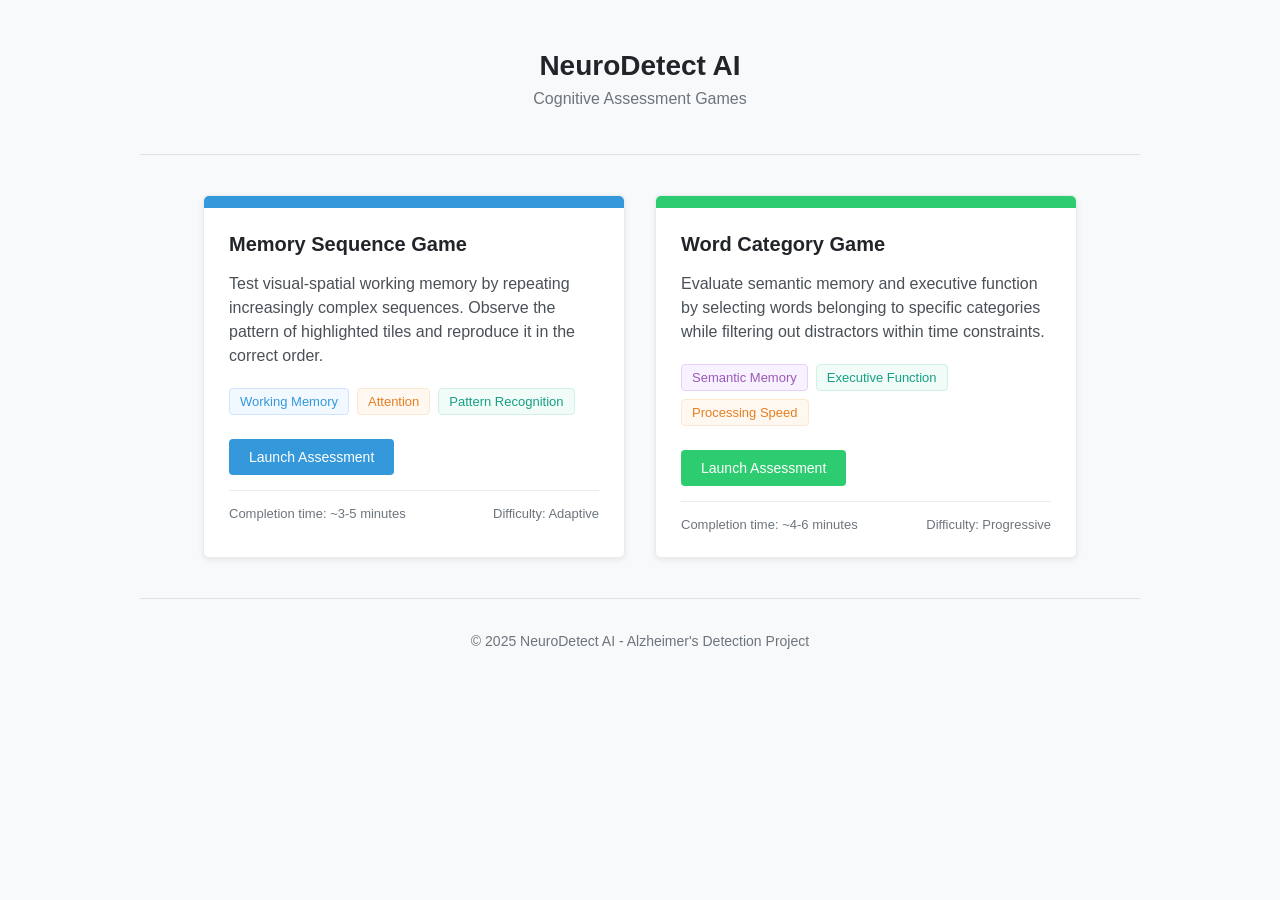
<file: templates/game.html>
<!DOCTYPE html>
<html lang="en">
<head>
    <meta charset="UTF-8">
    <meta name="viewport" content="width=device-width, initial-scale=1.0">
    <title>NeuroDetect AI - Cognitive Assessment Games</title>
    <style>
        body {
            font-family: 'Segoe UI', Tahoma, Geneva, Verdana, sans-serif;
            background-color: #f8f9fa;
            margin: 0;
            padding: 0;
            color: #212529;
        }
        
        .container {
            max-width: 1000px;
            margin: 0 auto;
            padding: 20px;
        }
        
        header {
            text-align: center;
            padding: 30px 0;
            border-bottom: 1px solid #dee2e6;
            margin-bottom: 40px;
        }
        
        h1 {
            color: #212529;
            margin: 0;
            font-size: 28px;
            font-weight: 600;
        }
        
        .subtitle {
            color: #6c757d;
            font-size: 16px;
            margin-top: 8px;
        }
        
        .games-container {
            display: flex;
            justify-content: center;
            flex-wrap: wrap;
            gap: 30px;
        }
        
        .game-card {
            background-color: #fff;
            border-radius: 6px;
            box-shadow: 0 2px 6px rgba(0, 0, 0, 0.08);
            overflow: hidden;
            width: 420px;
            transition: box-shadow 0.2s ease;
            border: 1px solid #e9ecef;
        }
        
        .game-card:hover {
            box-shadow: 0 4px 12px rgba(0, 0, 0, 0.12);
        }
        
        .game-header {
            height: 12px;
            background-color: #3498db;
        }
        
        .category-header {
            background-color: #2ecc71;
        }
        
        .game-content {
            padding: 25px;
        }
        
        .game-title {
            font-size: 20px;
            font-weight: 600;
            margin: 0 0 15px 0;
            color: #212529;
        }
        
        .game-description {
            color: #495057;
            margin-bottom: 20px;
            line-height: 1.5;
        }
        
        .cognitive-area {
            display: flex;
            flex-wrap: wrap;
            gap: 8px;
            margin-bottom: 24px;
        }
        
        .cognitive-tag {
            background-color: #f1f8ff;
            color: #3498db;
            padding: 5px 10px;
            border-radius: 4px;
            font-size: 13px;
            font-weight: 500;
        }
        
        .memory-tag {
            background-color: #f1f8ff;
            color: #3498db;
            border: 1px solid #d0e3ff;
        }
        
        .executive-tag {
            background-color: #f1fbf8;
            color: #16a085;
            border: 1px solid #d0f0e8;
        }
        
        .attention-tag {
            background-color: #fff8f1;
            color: #e67e22;
            border: 1px solid #fce8d0;
        }
        
        .language-tag {
            background-color: #f8f1ff;
            color: #9b59b6;
            border: 1px solid #e8d0fc;
        }
        
        .play-button {
            display: inline-block;
            background-color: #3498db;
            color: white;
            padding: 10px 20px;
            border-radius: 4px;
            text-decoration: none;
            font-weight: 500;
            transition: background-color 0.2s;
            font-size: 14px;
        }
        
        .play-button:hover {
            background-color: #2980b9;
        }
        
        .category-button {
            background-color: #2ecc71;
        }
        
        .category-button:hover {
            background-color: #27ae60;
        }
        
        .game-stats {
            display: flex;
            justify-content: space-between;
            padding-top: 15px;
            margin-top: 15px;
            border-top: 1px solid #e9ecef;
            color: #6c757d;
            font-size: 13px;
        }
        
        footer {
            text-align: center;
            margin-top: 40px;
            padding: 20px;
            color: #6c757d;
            font-size: 14px;
            border-top: 1px solid #dee2e6;
        }
    </style>
</head>
<body>
    <div class="container">
        <header>
            <h1>NeuroDetect AI</h1>
            <p class="subtitle">Cognitive Assessment Games</p>
        </header>
        
        <div class="games-container">
            <!-- Memory Sequence Game Card -->
            <div class="game-card">
                <div class="game-header"></div>
                <div class="game-content">
                    <h2 class="game-title">Memory Sequence Game</h2>
                    <p class="game-description">Test visual-spatial working memory by repeating increasingly complex sequences. Observe the pattern of highlighted tiles and reproduce it in the correct order.</p>
                    
                    <div class="cognitive-area">
                        <span class="cognitive-tag memory-tag">Working Memory</span>
                        <span class="cognitive-tag attention-tag">Attention</span>
                        <span class="cognitive-tag executive-tag">Pattern Recognition</span>
                    </div>
                    
                    <a href="/game1" class="play-button">Launch Assessment</a>
                    
                    <div class="game-stats">
                        <span>Completion time: ~3-5 minutes</span>
                        <span>Difficulty: Adaptive</span>
                    </div>
                </div>
            </div>
            
            <!-- Word Category Game Card -->
            <div class="game-card">
                <div class="game-header category-header"></div>
                <div class="game-content">
                    <h2 class="game-title">Word Category Game</h2>
                    <p class="game-description">Evaluate semantic memory and executive function by selecting words belonging to specific categories while filtering out distractors within time constraints.</p>
                    
                    <div class="cognitive-area">
                        <span class="cognitive-tag language-tag">Semantic Memory</span>
                        <span class="cognitive-tag executive-tag">Executive Function</span>
                        <span class="cognitive-tag attention-tag">Processing Speed</span>
                    </div>
                    
                    <a href="/game2" class="play-button category-button">Launch Assessment</a>
                    
                    <div class="game-stats">
                        <span>Completion time: ~4-6 minutes</span>
                        <span>Difficulty: Progressive</span>
                    </div>
                </div>
            </div>
        </div>
        
        <footer>
            <p>© 2025 NeuroDetect AI - Alzheimer's Detection Project</p>
        </footer>
    </div>
</body>
</html>
</file>
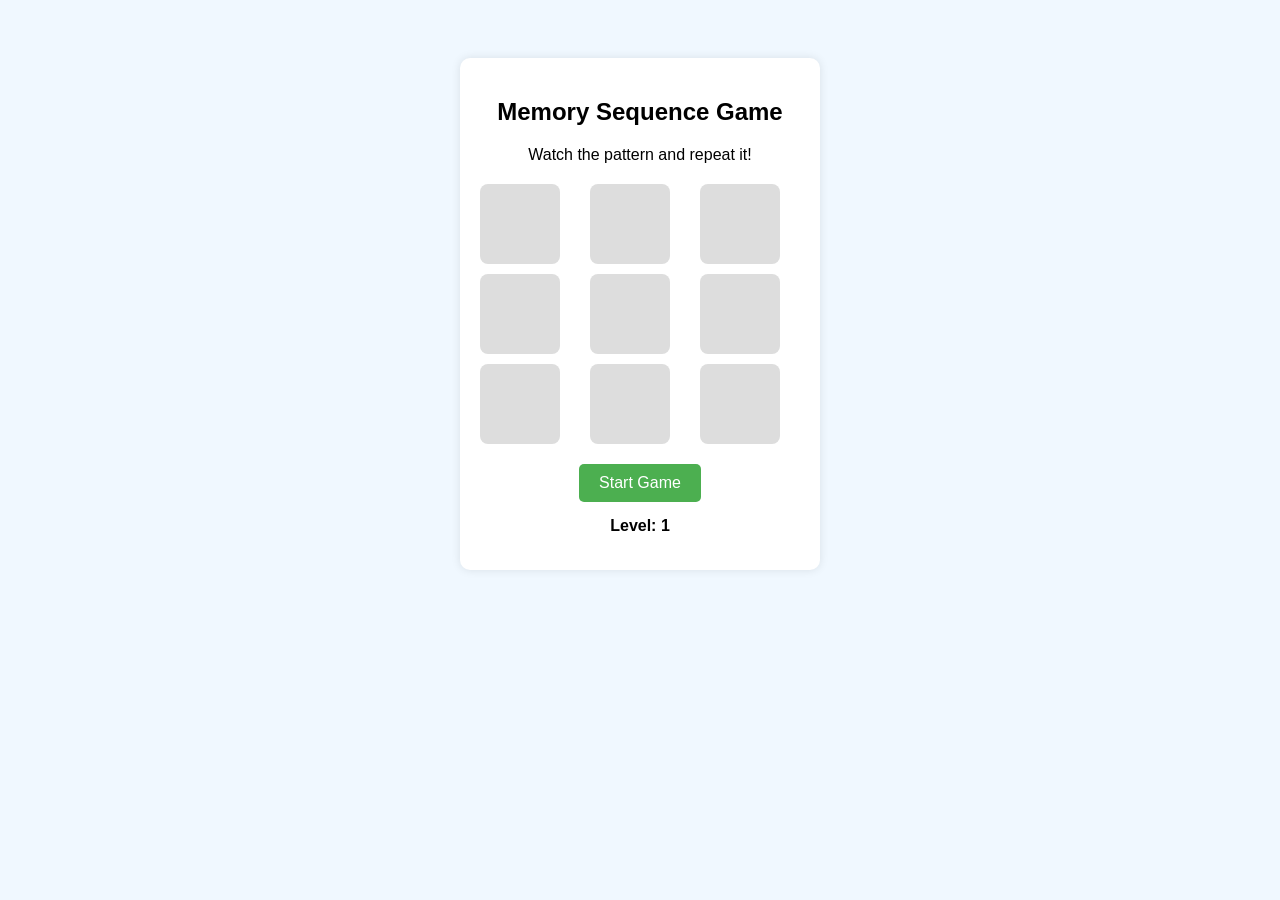
<file: templates/game1.html>
<!DOCTYPE html>
<html lang="en">
<head>
    <meta charset="UTF-8">
    <meta name="viewport" content="width=device-width, initial-scale=1.0">
    <title>Memory Sequence Game</title>
    <style>
        body {
            text-align: center;
            font-family: Arial, sans-serif;
            background-color: #f0f8ff;
            padding: 50px;
        }
        .game-container {
            background: white;
            padding: 20px;
            border-radius: 10px;
            width: 320px;
            margin: auto;
            box-shadow: 0 0 10px rgba(0, 0, 0, 0.1);
        }
        .grid {
            display: grid;
            grid-template-columns: repeat(3, 1fr);
            gap: 10px;
            margin: 20px 0;
        }
        .tile {
            width: 80px;
            height: 80px;
            background-color: #ddd;
            border-radius: 8px;
            cursor: pointer;
            transition: background-color 0.3s;
        }
        .tile.highlight {
            background-color: #4CAF50;
        }
        .tile.clicked {
            background-color: #2196F3;
        }
        .tile.wrong {
            background-color: #f44336;
        }
        .controls {
            margin-top: 20px;
        }
        button {
            padding: 10px 20px;
            background-color: #4CAF50;
            color: white;
            border: none;
            border-radius: 5px;
            cursor: pointer;
            font-size: 16px;
        }
        .score {
            margin-top: 15px;
            font-weight: bold;
        }
        .results {
            margin-top: 15px;
            color: #333;
        }
    </style>
</head>
<body>
    <div class="game-container">
        <h2>Memory Sequence Game</h2>
        <p>Watch the pattern and repeat it!</p>
        
        <div class="grid" id="gameGrid">
            <div class="tile" data-index="0"></div>
            <div class="tile" data-index="1"></div>
            <div class="tile" data-index="2"></div>
            <div class="tile" data-index="3"></div>
            <div class="tile" data-index="4"></div>
            <div class="tile" data-index="5"></div>
            <div class="tile" data-index="6"></div>
            <div class="tile" data-index="7"></div>
            <div class="tile" data-index="8"></div>
        </div>
        
        <div class="controls">
            <button id="startBtn">Start Game</button>
        </div>
        
        <div class="score">Level: <span id="level">1</span></div>
        <div class="results" id="results"></div>
    </div>
    
    <script>
        document.addEventListener('DOMContentLoaded', function() {
            const tiles = document.querySelectorAll('.tile');
            const startBtn = document.getElementById('startBtn');
            const levelEl = document.getElementById('level');
            const resultsEl = document.getElementById('results');
            
            let sequence = [];
            let playerSequence = [];
            let level = 1;
            let canClick = false;
            let gameActive = false;
            
            // Event listeners
            startBtn.addEventListener('click', startGame);
            tiles.forEach(tile => {
                tile.addEventListener('click', () => tileClick(tile));
            });
            
            function startGame() {
                if (gameActive) return;
                
                gameActive = true;
                level = 1;
                levelEl.textContent = level;
                resultsEl.textContent = "Watch carefully!";
                startBtn.textContent = "Game in progress...";
                startBtn.disabled = true;
                
                setTimeout(() => {
                    nextRound();
                }, 1000);
            }
            
            function nextRound() {
                playerSequence = [];
                sequence = [];
                
                // Generate sequence based on current level
                for (let i = 0; i < level + 1; i++) {
                    sequence.push(Math.floor(Math.random() * 9));
                }
                
                // Show sequence to player
                showSequence();
            }
            
            function showSequence() {
                canClick = false;
                let i = 0;
                
                const interval = setInterval(() => {
                    if (i >= sequence.length) {
                        clearInterval(interval);
                        canClick = true;
                        resultsEl.textContent = "Your turn!";
                        return;
                    }
                    
                    const tileIndex = sequence[i];
                    highlightTile(tiles[tileIndex]);
                    i++;
                }, 800);
            }
            
            function highlightTile(tile) {
                tile.classList.add('highlight');
                setTimeout(() => {
                    tile.classList.remove('highlight');
                }, 600);
            }
            
            function tileClick(tile) {
                if (!canClick || !gameActive) return;
                
                const tileIndex = parseInt(tile.dataset.index);
                playerSequence.push(tileIndex);
                
                tile.classList.add('clicked');
                setTimeout(() => {
                    tile.classList.remove('clicked');
                }, 300);
                
                // Check if the move is correct
                const currentIndex = playerSequence.length - 1;
                if (playerSequence[currentIndex] !== sequence[currentIndex]) {
                    gameOver();
                    return;
                }
                
                // Check if the sequence is complete
                if (playerSequence.length === sequence.length) {
                    levelUp();
                }
            }
            
            function levelUp() {
                level++;
                levelEl.textContent = level;
                resultsEl.textContent = "Correct! Next level...";
                canClick = false;
                
                setTimeout(() => {
                    nextRound();
                }, 1500);
            }
            
            function gameOver() {
                gameActive = false;
                canClick = false;
                
                // Show the correct sequence
                sequence.forEach((tileIndex, i) => {
                    setTimeout(() => {
                        highlightTile(tiles[tileIndex]);
                    }, i * 300);
                });
                
                resultsEl.textContent = `Game over! You reached level ${level}.`;
                startBtn.textContent = "Play Again";
                startBtn.disabled = false;
                
                // Show wrong move
                const wrongTileIndex = playerSequence[playerSequence.length - 1];
                const wrongTile = tiles[wrongTileIndex];
                wrongTile.classList.add('wrong');
                setTimeout(() => {
                    wrongTile.classList.remove('wrong');
                }, 1000);
            }
        });
    </script>
</body>
</html>
</file>
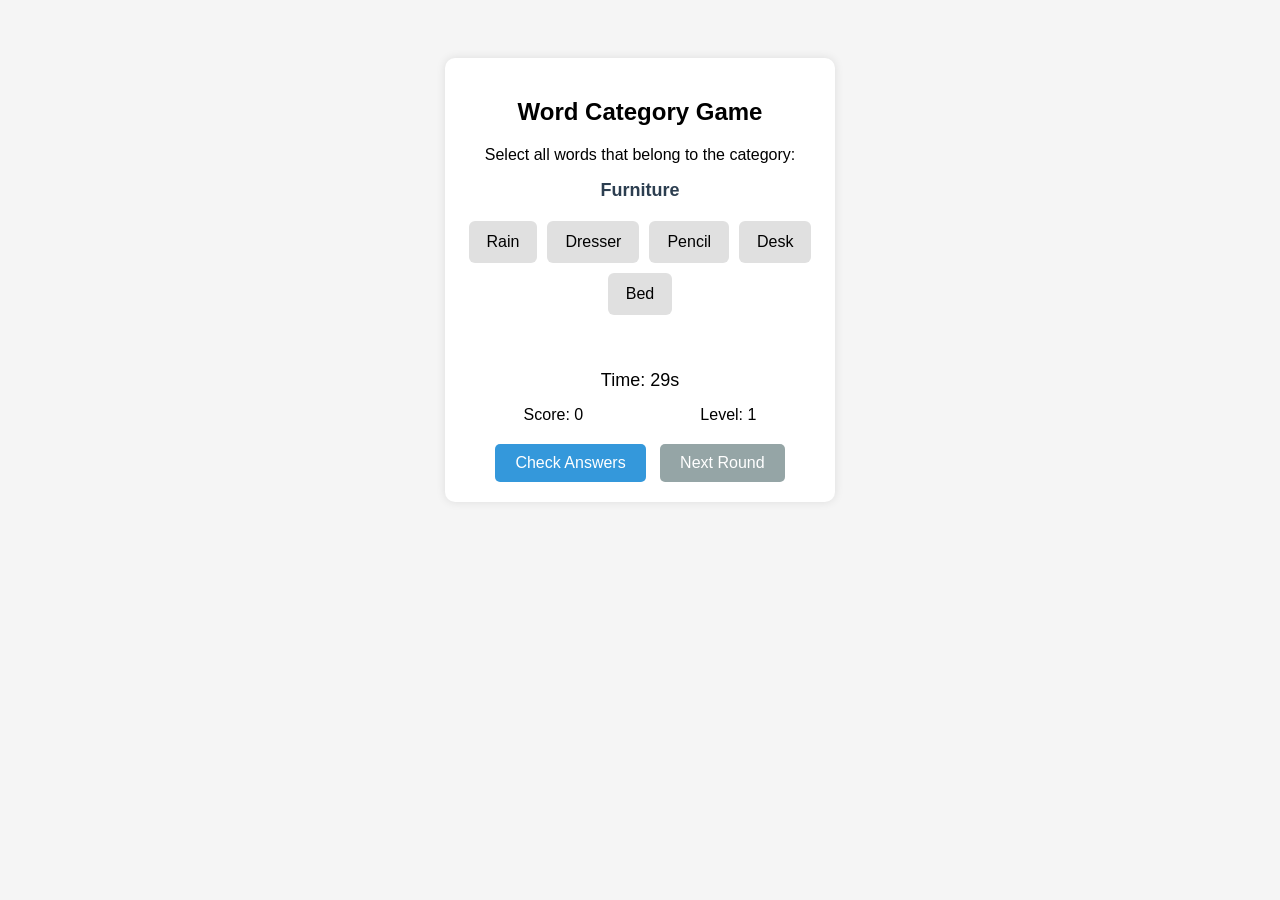
<file: templates/game2.html>
<!DOCTYPE html>
<html lang="en">
<head>
    <meta charset="UTF-8">
    <meta name="viewport" content="width=device-width, initial-scale=1.0">
    <title>Word Category Game</title>
    <style>
        body {
            text-align: center;
            font-family: Arial, sans-serif;
            background-color: #f5f5f5;
            padding: 50px;
        }
        .game-container {
            background: white;
            padding: 20px;
            border-radius: 10px;
            width: 350px;
            margin: auto;
            box-shadow: 0 0 10px rgba(0, 0, 0, 0.1);
        }
        .category {
            font-size: 18px;
            font-weight: bold;
            color: #2c3e50;
            margin: 15px 0;
        }
        .word-container {
            display: flex;
            flex-wrap: wrap;
            justify-content: center;
            gap: 10px;
            margin: 20px 0;
        }
        .word-box {
            padding: 12px 18px;
            background-color: #e0e0e0;
            border-radius: 6px;
            cursor: pointer;
            transition: all 0.3s;
            font-size: 16px;
        }
        .word-box:hover {
            background-color: #d0d0d0;
        }
        .word-box.selected {
            background-color: #3498db;
            color: white;
        }
        .word-box.correct {
            background-color: #2ecc71;
            color: white;
        }
        .word-box.incorrect {
            background-color: #e74c3c;
            color: white;
        }
        .controls {
            margin-top: 20px;
        }
        button {
            padding: 10px 20px;
            background-color: #3498db;
            color: white;
            border: none;
            border-radius: 5px;
            cursor: pointer;
            font-size: 16px;
            margin: 0 5px;
        }
        button:disabled {
            background-color: #95a5a6;
            cursor: not-allowed;
        }
        .timer {
            font-size: 18px;
            margin: 15px 0;
        }
        .score-container {
            display: flex;
            justify-content: space-around;
            margin: 15px 0;
        }
        .feedback {
            margin-top: 10px;
            min-height: 20px;
            font-weight: bold;
        }
    </style>
</head>
<body>
    <div class="game-container">
        <h2>Word Category Game</h2>
        <p>Select all words that belong to the category:</p>
        <div class="category" id="category">Animals</div>
        
        <div class="word-container" id="wordContainer"></div>
        
        <div class="feedback" id="feedback"></div>
        
        <div class="timer" id="timer">Time: 30s</div>
        
        <div class="score-container">
            <div>Score: <span id="score">0</span></div>
            <div>Level: <span id="level">1</span></div>
        </div>
        
        <div class="controls">
            <button id="checkBtn">Check Answers</button>
            <button id="nextBtn" disabled>Next Round</button>
        </div>
    </div>
    
    <script>
        document.addEventListener('DOMContentLoaded', function() {
            const categoryEl = document.getElementById('category');
            const wordContainerEl = document.getElementById('wordContainer');
            const feedbackEl = document.getElementById('feedback');
            const timerEl = document.getElementById('timer');
            const scoreEl = document.getElementById('score');
            const levelEl = document.getElementById('level');
            const checkBtn = document.getElementById('checkBtn');
            const nextBtn = document.getElementById('nextBtn');
            
            // Game data
            const categories = [
                {
                    name: "Animals",
                    words: ["Lion", "Tiger", "Elephant", "Zebra", "Giraffe", "Monkey"],
                    distractors: ["Apple", "Chair", "Hammer", "Piano", "Jacket", "Mountain"]
                },
                {
                    name: "Fruits",
                    words: ["Apple", "Banana", "Orange", "Grape", "Pineapple", "Strawberry"],
                    distractors: ["Dog", "Table", "Pencil", "Car", "Sock", "Cloud"]
                },
                {
                    name: "Vehicles",
                    words: ["Car", "Bus", "Truck", "Train", "Bicycle", "Motorcycle"],
                    distractors: ["Tree", "Potato", "Shirt", "Book", "Lamp", "Flower"]
                },
                {
                    name: "Furniture",
                    words: ["Chair", "Table", "Sofa", "Bed", "Desk", "Dresser"],
                    distractors: ["Cat", "Orange", "Plane", "Pencil", "Rain", "Moon"]
                },
                {
                    name: "Clothing",
                    words: ["Shirt", "Pants", "Jacket", "Socks", "Hat", "Scarf"],
                    distractors: ["Banana", "Radio", "Dog", "Chair", "Computer", "River"]
                }
            ];
            
            let currentCategory = null;
            let currentWords = [];
            let selectedWords = [];
            let score = 0;
            let level = 1;
            let timer = 30;
            let timerInterval = null;
            
            // Event listeners
            checkBtn.addEventListener('click', checkAnswers);
            nextBtn.addEventListener('click', nextRound);
            
            // Start the game
            startGame();
            
            function startGame() {
                score = 0;
                level = 1;
                scoreEl.textContent = score;
                levelEl.textContent = level;
                nextRound();
            }
            
            function nextRound() {
                clearInterval(timerInterval);
                
                // Reset UI
                feedbackEl.textContent = "";
                nextBtn.disabled = true;
                checkBtn.disabled = false;
                selectedWords = [];
                
                // Set timer based on level
                timer = Math.max(10, 30 - (level - 1) * 3);
                timerEl.textContent = `Time: ${timer}s`;
                
                // Pick a random category
                currentCategory = categories[Math.floor(Math.random() * categories.length)];
                categoryEl.textContent = currentCategory.name;
                
                // Create word list
                const numCorrectWords = Math.min(level + 2, currentCategory.words.length);
                const numIncorrectWords = Math.min(level + 1, currentCategory.distractors.length);
                
                const correctWords = shuffleArray([...currentCategory.words]).slice(0, numCorrectWords);
                const incorrectWords = shuffleArray([...currentCategory.distractors]).slice(0, numIncorrectWords);
                
                currentWords = shuffleArray([...correctWords, ...incorrectWords]);
                
                // Render word boxes
                renderWords();
                
                // Start timer
                startTimer();
            }
            
            function renderWords() {
                wordContainerEl.innerHTML = "";
                
                currentWords.forEach(word => {
                    const wordBox = document.createElement('div');
                    wordBox.className = 'word-box';
                    wordBox.textContent = word;
                    wordBox.addEventListener('click', () => toggleWordSelection(wordBox, word));
                    wordContainerEl.appendChild(wordBox);
                });
            }
            
            function toggleWordSelection(wordBox, word) {
                if (checkBtn.disabled) return; // Prevent selection after checking
                
                const index = selectedWords.indexOf(word);
                if (index === -1) {
                    selectedWords.push(word);
                    wordBox.classList.add('selected');
                } else {
                    selectedWords.splice(index, 1);
                    wordBox.classList.remove('selected');
                }
            }
            
            function checkAnswers() {
                clearInterval(timerInterval);
                checkBtn.disabled = true;
                nextBtn.disabled = false;
                
                let correctCount = 0;
                let errorCount = 0;
                
                // Check each word box
                const wordBoxes = document.querySelectorAll('.word-box');
                wordBoxes.forEach(box => {
                    const word = box.textContent;
                    const isSelected = selectedWords.includes(word);
                    const isCorrectCategory = currentCategory.words.includes(word);
                    
                    box.classList.remove('selected');
                    
                    if (isSelected && isCorrectCategory) {
                        box.classList.add('correct');
                        correctCount++;
                    } else if (isSelected && !isCorrectCategory) {
                        box.classList.add('incorrect');
                        errorCount++;
                    } else if (!isSelected && isCorrectCategory) {
                        box.classList.add('incorrect');
                        errorCount++;
                    }
                });
                
                // Calculate points
                const pointsEarned = Math.max(0, correctCount * 10 - errorCount * 5);
                score += pointsEarned;
                scoreEl.textContent = score;
                
                // Feedback
                if (errorCount === 0 && correctCount === currentCategory.words.filter(w => currentWords.includes(w)).length) {
                    feedbackEl.textContent = `Perfect! +${pointsEarned} points`;
                    feedbackEl.style.color = '#2ecc71';
                    level++;
                    levelEl.textContent = level;
                } else if (correctCount > errorCount) {
                    feedbackEl.textContent = `Good job! +${pointsEarned} points`;
                    feedbackEl.style.color = '#3498db';
                } else {
                    feedbackEl.textContent = `Try again! +${pointsEarned} points`;
                    feedbackEl.style.color = '#e74c3c';
                }
            }
            
            function startTimer() {
                timerInterval = setInterval(() => {
                    timer--;
                    timerEl.textContent = `Time: ${timer}s`;
                    
                    if (timer <= 0) {
                        clearInterval(timerInterval);
                        timerEl.textContent = 'Time\'s up!';
                        checkAnswers();
                    }
                }, 1000);
            }
            
            function shuffleArray(array) {
                for (let i = array.length - 1; i > 0; i--) {
                    const j = Math.floor(Math.random() * (i + 1));
                    [array[i], array[j]] = [array[j], array[i]];
                }
                return array;
            }
        });
    </script>
</body>
</html>
</file>
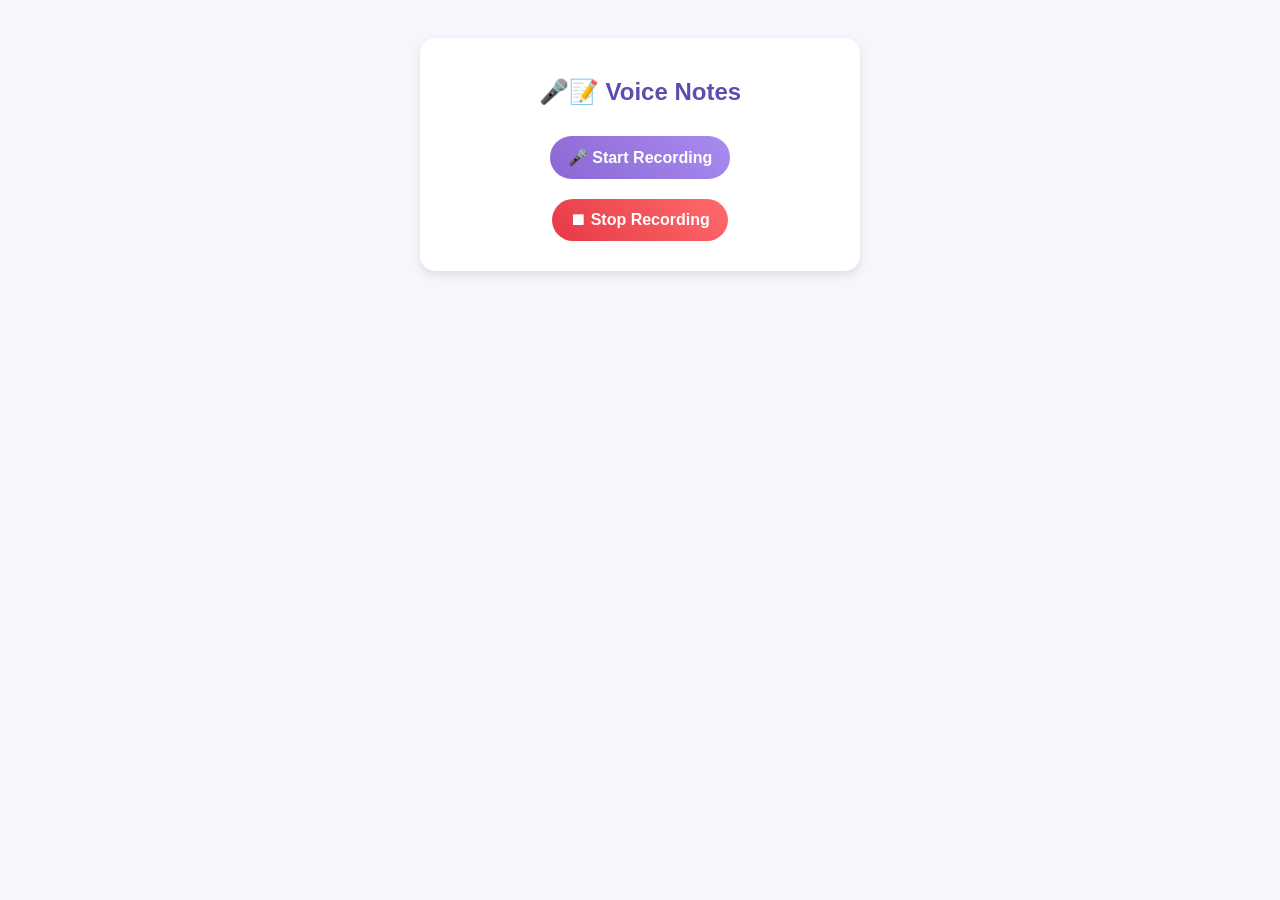
<file: templates/voice.html>
<!DOCTYPE html>
<html lang="en">
<head>
    <meta charset="UTF-8">
    <meta name="viewport" content="width=device-width, initial-scale=1.0">
    <title>Voice Notes</title>
    <style>
        body {
            font-family: 'Poppins', sans-serif;
            text-align: center;
            background-color: #f8f6fc;
            padding: 30px;
        }
        .container {
            max-width: 400px;
            margin: auto;
            background: white;
            padding: 20px;
            border-radius: 15px;
            box-shadow: 0px 4px 10px rgba(0, 0, 0, 0.1);
        }
        h2 {
            color: #5e4caf;
        }
        button {
            padding: 12px 18px;
            margin: 10px;
            border: none;
            font-size: 16px;
            font-weight: bold;
            border-radius: 25px;
            cursor: pointer;
            transition: 0.3s;
        }
        .start { background: linear-gradient(45deg, #8b67d3, #a98cf0); color: white; }
        .stop { background: linear-gradient(45deg, #e63946, #ff6b6b); color: white; }
        .download, .restart {
            padding: 12px 20px;
            font-size: 16px;
            font-weight: bold;
            border-radius: 30px;
            display: none;
            justify-content: center;
            align-items: center;
            gap: 8px;
            cursor: pointer;
            box-shadow: 2px 2px 10px rgba(0, 0, 0, 0.2);
        }
        .download {
            background: linear-gradient(45deg, #ff9800, #ffb74d);
            color: white;
        }
        .restart {
            background: linear-gradient(45deg, #6a11cb, #2575fc);
            color: white;
        }
        .download:hover, .restart:hover {
            opacity: 0.9;
        }
    </style>
</head>
<body>

    <div class="container">
        <h2>🎤📝 Voice Notes</h2>
        <button class="start" onclick="startRecording()">🎤 Start Recording</button>
        <button class="stop" onclick="stopRecording()" disabled>⏹ Stop Recording</button>
        <button id="downloadButton" class="download" onclick="downloadAudio()">
            ⬇ Download Voice Note
        </button>
        <button id="restartButton" class="restart" onclick="restartPage()">🔄 Start Again</button>
    </div>

    <script>
        let mediaRecorder;
        let audioChunks = [];
        let audioBlob;

        async function startRecording() {
            const stream = await navigator.mediaDevices.getUserMedia({ audio: true });
            mediaRecorder = new MediaRecorder(stream);
            
            mediaRecorder.ondataavailable = event => {
                audioChunks.push(event.data);
            };

            mediaRecorder.onstop = () => {
                audioBlob = new Blob(audioChunks, { type: 'audio/wav' });
                document.getElementById('downloadButton').style.display = 'flex';
                document.getElementById('restartButton').style.display = 'flex';
            };

            mediaRecorder.start();
            audioChunks = [];
            document.querySelector(".start").disabled = true;
            document.querySelector(".stop").disabled = false;
        }

        function stopRecording() {
            mediaRecorder.stop();
            document.querySelector(".start").disabled = false;
            document.querySelector(".stop").disabled = true;
        }

        function downloadAudio() {
            const audioUrl = URL.createObjectURL(audioBlob);
            const a = document.createElement("a");
            a.href = audioUrl;
            a.download = "voice-note.wav";
            document.body.appendChild(a);
            a.click();
            document.body.removeChild(a);
        }

        function restartPage() {
            location.reload();
        }
    </script>

</body>
</html>
</file>
